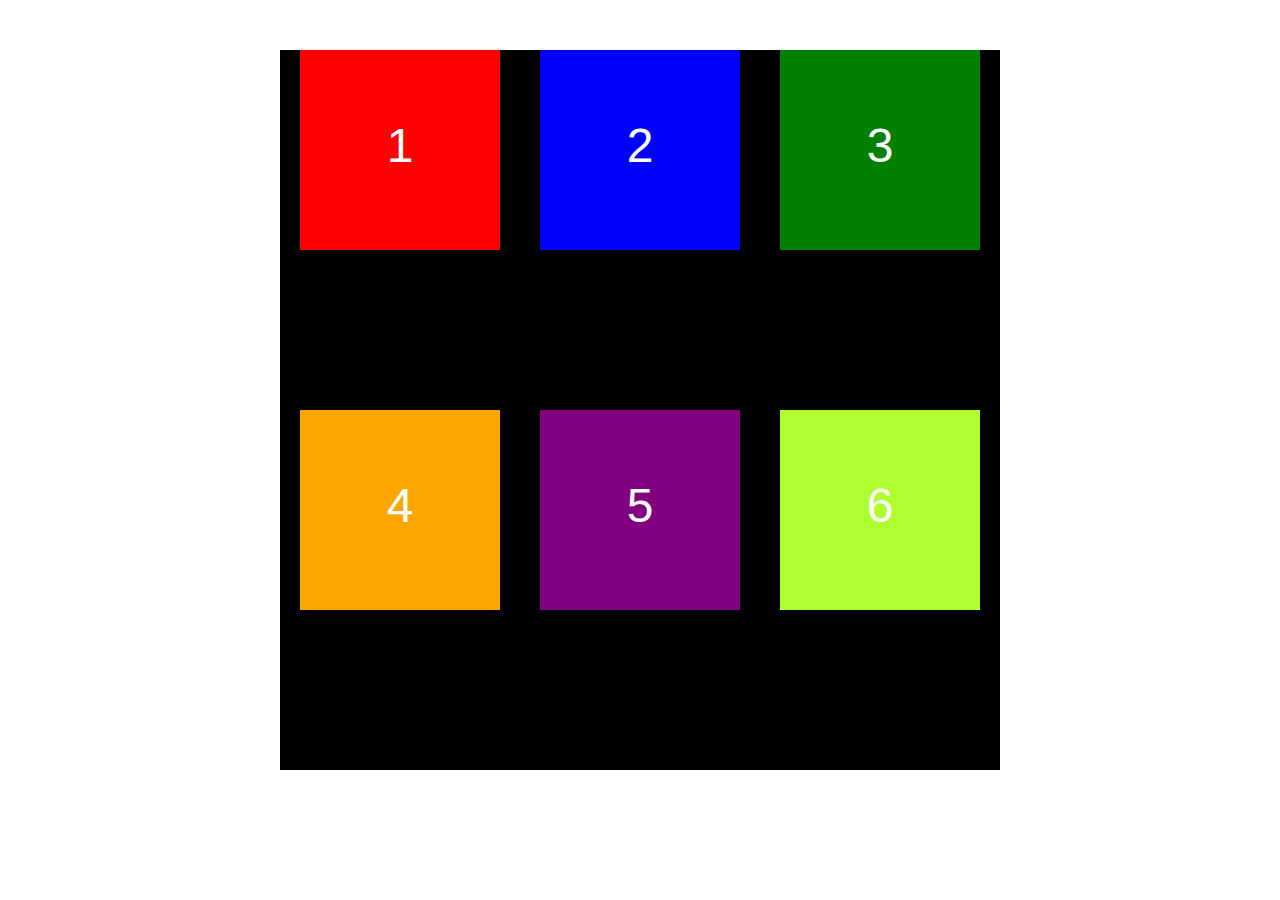
<file: lesson/design/flexbox/index.html>
<!DOCTYPE html>
<html lang="en">
<head>
    <meta charset="UTF-8">
    <meta name="viewport" content="width=device-width, initial-scale=1.0">
    <link rel="stylesheet" href="css/style.css">
    <title>flexbox</title>
</head>
<body>
    <div class="parent">
        <div class="children" id="child1">1</div>
        <div class="children" id="child2">2</div>
        <div class="children" id="child3">3</div>
        <div class="children" id="child4">4</div>
        <div class="children" id="child5">5</div>
        <div class="children" id="child6">6</div>
    </div>
</body>
</html>
</file>
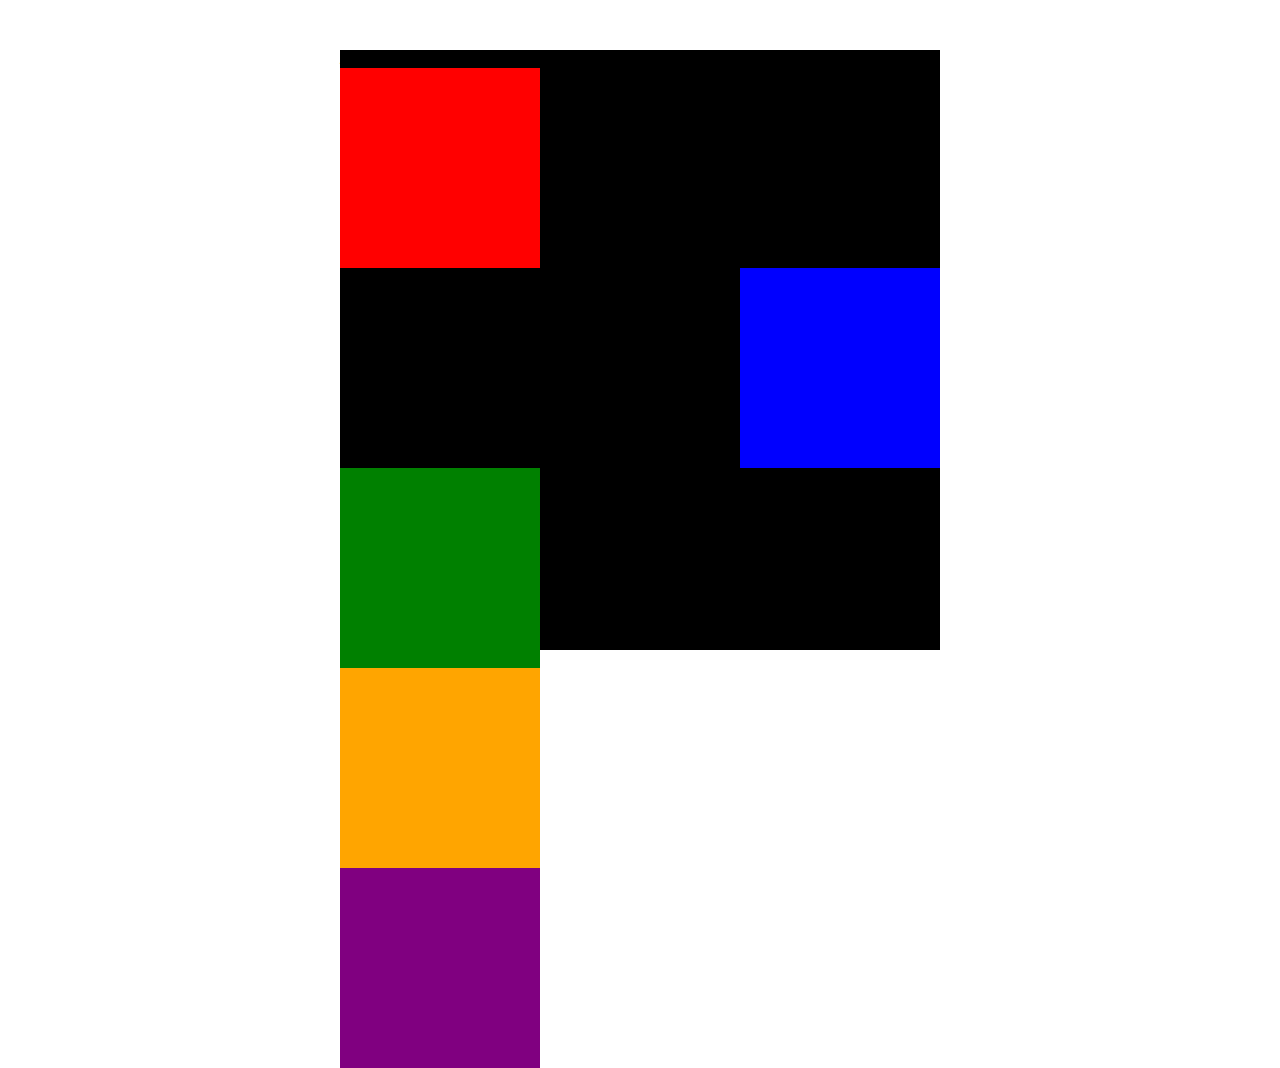
<file: lesson/design/float/index.html>
<!DOCTYPE html>
<html lang="en">
<head>
    <meta charset="UTF-8">
    <meta name="viewport" content="width=device-width, initial-scale=1.0">
    <link rel="stylesheet" href="css/style.css">
    <title>float</title>
</head>
<body>
    <div class="parent">/
        <div class="child" id="child1"></div>
        <div class="child" id="child2"></div>
        <div class="child" id="child3"></div>
        <div class="child" id="child4"></div>
        <div class="child" id="child5"></div>
    </div>
</body>
</html>
</file>
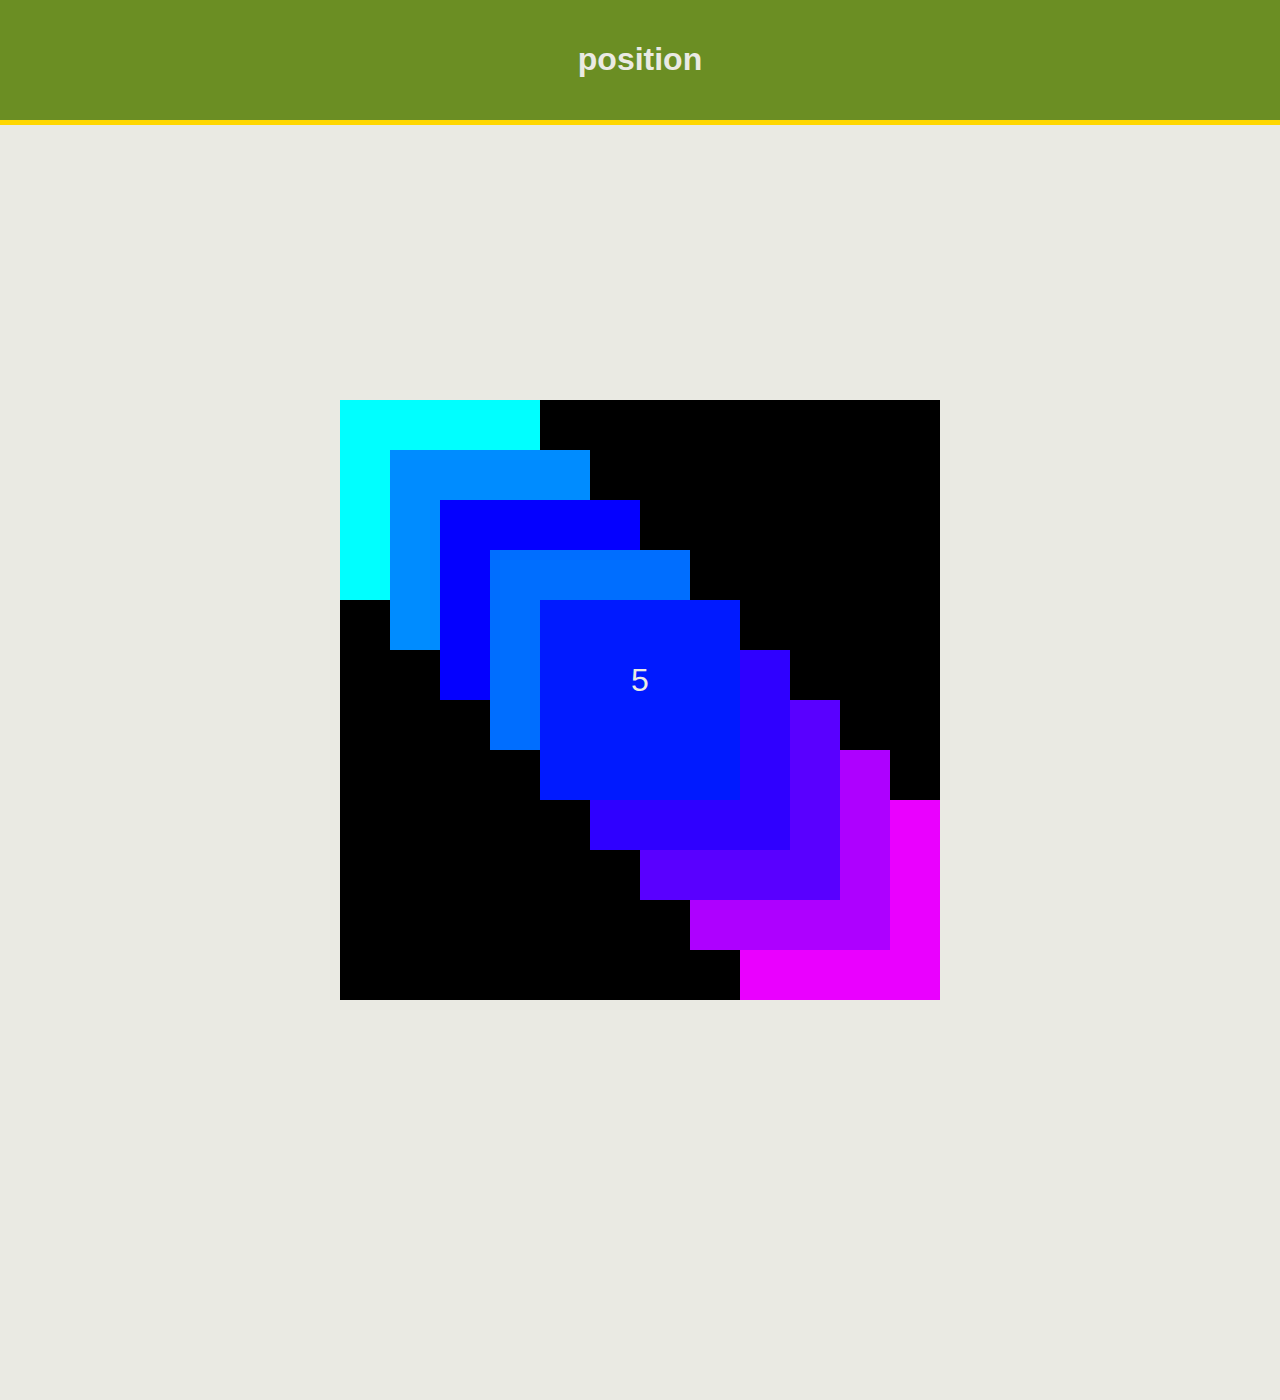
<file: lesson/design/position/css/index.html>
<!DOCTYPE html>
<html lang="en">
<head>
    <meta charset="UTF-8">
    <meta name="viewport" content="width=device-width, initial-scale=1.0">
    <link rel="stylesheet" href="style.css">
    <title>position</title>
</head>
<body>
    <header class="header">
        <h1>position</h1>
    </header>
    <div class="parent"> 
        <div class="children" id="child1">1</div>
        <div class="children" id="child2">2</div>
        <div class="children" id="child3">3</div>
        <div class="children" id="child4">4</div>
        <div class="children" id="child5">5</div>
        <div class="children" id="child6">6</div>
        <div class="children" id="child7">7</div>
        <div class="children" id="child8">8</div>
        <div class="children" id="child9">9</div>
    </div>
</body>
</html>
</file>
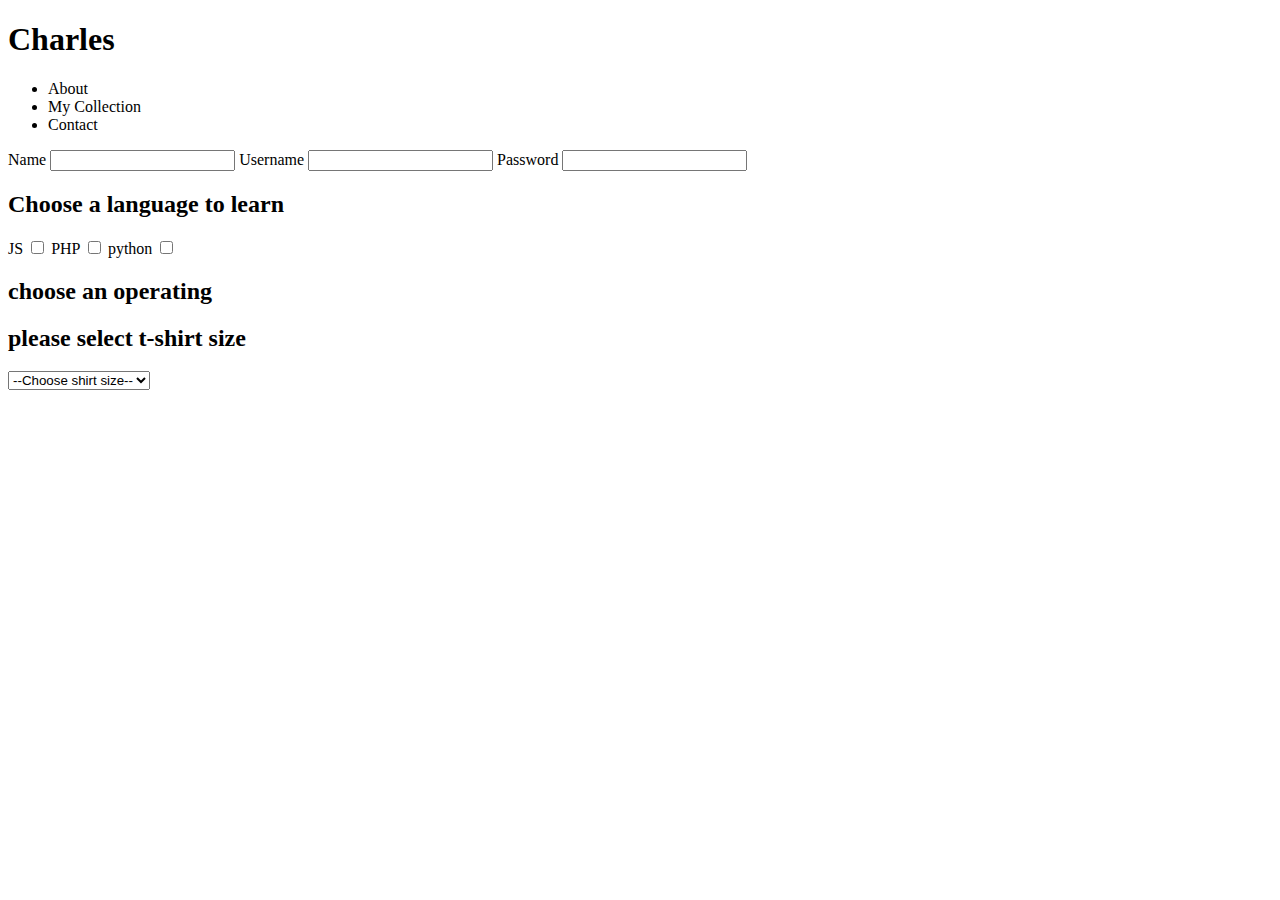
<file: lesson/html/lesson2.html>
<!DOCTYPE html>
<html lang="en">
<head>
    <meta charset="UTF-8">
    <meta name="viewport" content="width=device-width, initial-scale=1.0">
    <title>Document</title>
</head>
<body>
    <!-- <div id="top" class="header">
        <h1 id="Charlie">Charles</h1>
        <div class="nav">
            <ul>
                <li>About</li>
                <li>My Collection</li>
                <li>Contact</li>
            </ul>
        </div>
    </div> -->
    <header id="top" class="header">
        <h1 id="Charlie">Charles</h1>
        <nav class="nav">
            <ul>
                <li>About</li>
                <li>My Collection</li>
                <li>Contact</li>
            </ul>
        </nav  >
    </header>
    <form action="#" class="form" id="myForm">
        <label for="name">Name</label>
        <input type="text" id="name" />
        <label for="username">Username</label>
        <input type="text" id="username" />
        <label for="passward">Password</label>
        <input type="password" id="password">
        <h2>Choose a language to learn</h2>
        <label for="javascript">JS</label>
        <input type="checkbox" id="javascript" value="javascript" name="language" />
        <label for="php">PHP</label>
        <input type="checkbox" id="php" value="php" name="language" />
        <label for="python">python</label>
        <input type="checkbox" id="python" value="python" name="language" />
        <h2>choose an operating </h2>
    
<!-- drop down menue -->
        <h2>please select t-shirt size</h2>
        <select name="shirtSize" id="shirtSize">
        <option value="">--Choose shirt size--</option>
        <option value="small">s</option>
        <option value="medium">m</option>
        <option value="large">l</option>
        <option value="extra large">xl</option>
        <option value="xxl">2x</option>
        </select>

    </form>

</body>
</html>
</file>
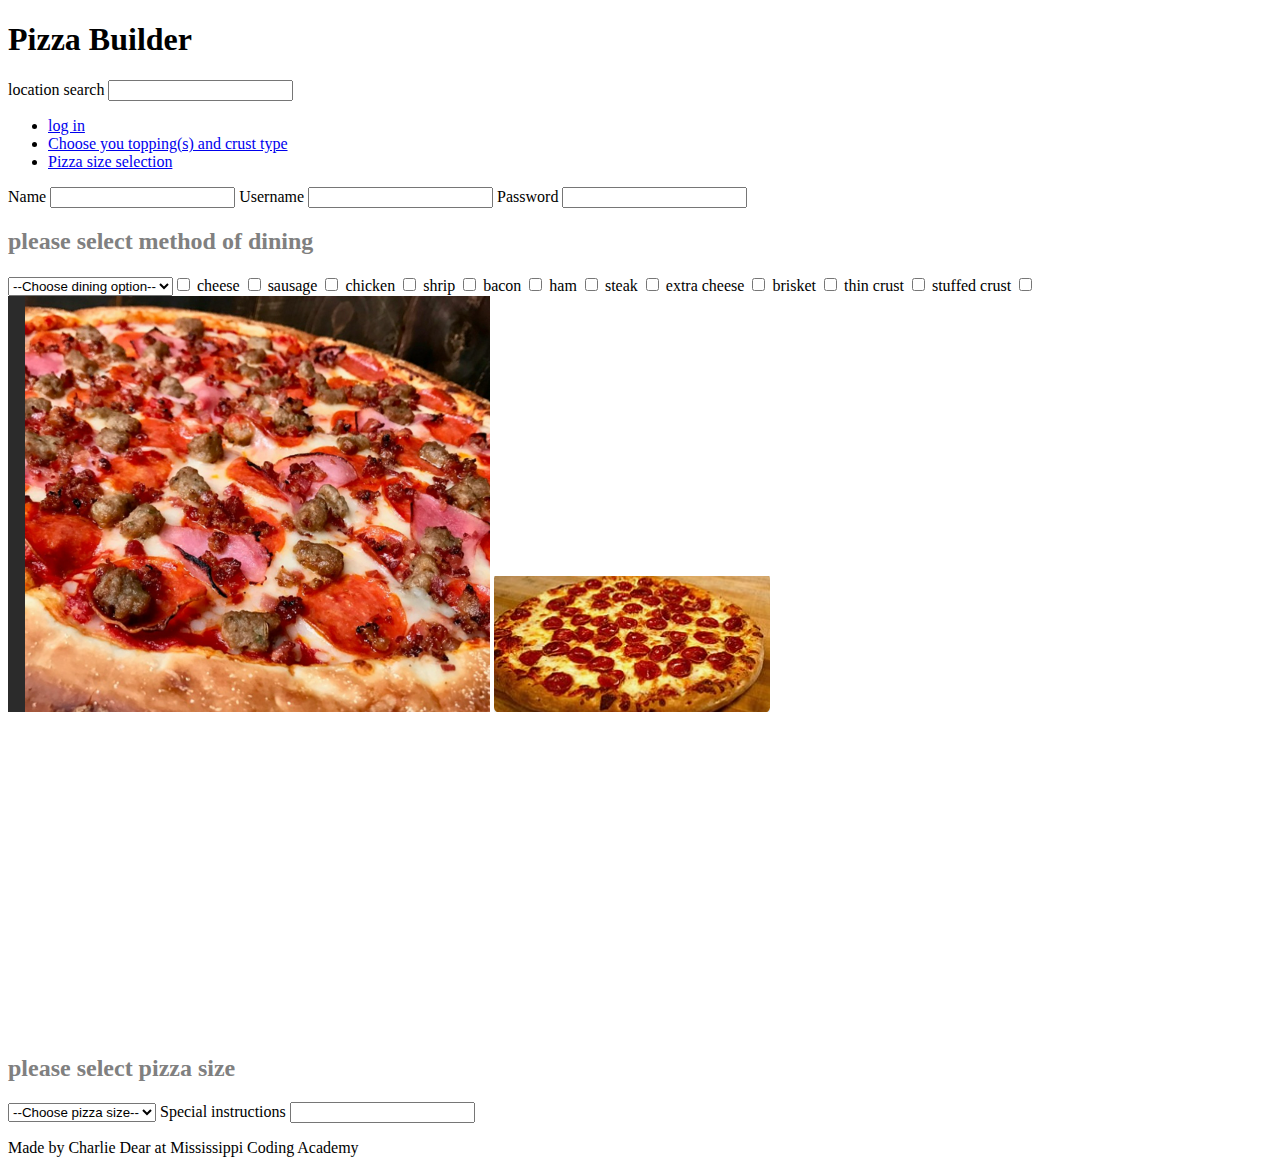
<file: lesson/html/OnlinePizzaOrder.html>
<!DOCTYPE html>
<html lang="en">
<head>
    <meta charset="UTF-8">
    <meta name="viewport" content="width=device-width, initial-scale=1.0">
    <style>
        .header{
            background-color: #005a9c;
        }

        h2{
            color: gray;
        }
    </style>
    <title>Dear Pizza</title>
</head>
<body>
    <header class="header" id="header"></header>
    <h1>Pizza Builder</h1>
    <nav class="nav">

    <form action="#" class="form" id="locationsearch">
        <label for="search">location search</label>
        <input type="search" class="" value="">
    </form>
        <ul class="topNav">
            <li>
                <a href="#section1">log in</a>
            </li>
            <li>
                <a href="#section2">Choose you topping(s) and crust type</a>
            </li>
            <li>
                <a href="#section3">Pizza size selection</a>
            </li>
            </ul>
        </nav>
    <main class="main" id="main"></main>
    <form action="#" class="form" id="myForm">
        <label for="name">Name</label>
        <input type="text" id="name" />
        <label for="username">Username</label>
        <input type="text" id="username" />
        <label for="passward">Password</label>
        <input type="password" id="password">

        <h2>please select method of dining</h2>
        <select name="method of dining" id="dining">
        <option value="">--Choose dining option--</option>
        <option value="carry out">carry out</option>
        <option value="Dilivery">dilivery</option>

        <h2>Choose your topping(s) and crust type</h2>
        <label for="pepperoni">pepperoni</label>
        <input type="checkbox" id="pepperoni" value="pepperoni" name="pizza" />
        <label for="cheese">cheese</label>
        <input type="checkbox" id="cheese" value="cheese" name="pizza" />
        <label for="sausage">sausage</label>
        <input type="checkbox" id="sausage" value="sausage" name="pizza" />
        <label for="chicken">chicken</label>
        <input type="checkbox" id="chicken" value="chicken" name="pizza" />
        <label for="shrip">shrip</label>
        <input type="checkbox" id="shrimp" value="shrimp" name="pizza" />
        <label for="bacon">bacon</label>
        <input type="checkbox" id="bacon" value="bacon" name="pizza" />
        <label for="ham">ham</label>
        <input type="checkbox" id="ham" value="ham" name="pizza" />
        <label for="steak">steak</label>
        <input type="checkbox" id="steak" value="steak" name="pizza" />
        <label for="extra cheese">extra cheese</label>
        <input type="checkbox" id="extra cheese" value="extra cheese" name="pizza" />
        <label for="brisket">brisket</label>
        <input type="checkbox" id="brisket" value="brisket" name="pizza" />
        <label for="thin crust">thin crust</label>
        <input type="checkbox" id="crust" value="thin crust" name="crust" />
        <label for="stuffed crust">stuffed crust</label>
        <input type="checkbox" id="crust" value="stuffed crust" name="crust" />
        <img src="image/image/Screenshot 2024-08-26 091626.png" alt="Meat lovers pizza">
        <img src="image/image/Screenshot 2024-08-26 091547.png" alt="Pepperoni pizza">
        <iframe width="560" height="315" src="https://www.youtube.com/embed/Fq57HIrKK10?si=fzrCrtmTxkZ3RRBO" title="YouTube video player" frameborder="0" allow="accelerometer; autoplay; clipboard-write; encrypted-media; gyroscope; picture-in-picture; web-share" referrerpolicy="strict-origin-when-cross-origin" allowfullscreen></iframe>
<!-- drop down menu -->
        <h2>please select pizza size</h2>
        <select name="pizzaSize" id="pizzacheeseSize">
        <option value="">--Choose pizza size--</option>
        <option value="small">s-12inch</option>
        <option value="medium">m-16inch</option>
        <option value="large">l-20inch</option>
        <option value="extra large">xl-24inch</option>
        </select>
        <label for="text">Special instructions</label>
        <input type="text" class="" value="">
    </form>
    <footer class="footer" id="footer">
        <p colophon="text">Made by Charlie Dear at Mississippi Coding Academy</p>
    </footer>
</body>
</html>
</file>
<file: lesson/design/flexbox/css/style.css>
*{box-sizing: border-box;}

body{
    margin: 0;
    padding: 0;
}

.children {
    width: 200px;
    height: 200px;
    color: #fff;
    font-size: 48px;
    line-height: 4;
    text-align: center;
    font-family: sans-serif;
    /* float: left; */
}

.parent {
    display: flex;
    flex-direction: row;
    flex-wrap: wrap;
    justify-content: space-around;
    margin: 50px auto;
    width: 720px;
    height: 720px;
    background-color: black;
}

#child1 {
    background-color: red;
}

#child2 {
    background-color: blue;
}

#child3 {
    width: 200px;
    background-color: green;

}

#child4 {
    background-color: orange;
}

#child5 {
    background-color: purple;
}

#child6 {
    background-color: greenyellow;
}
</file>
<file: lesson/design/float/css/style.css>
*{box-sizing: border-box;}

body{
    margin: 0;
    padding: 0;
}

.child {
    width: 200px;
    height: 200px;
    /* float: left; */
}

.parent {
    margin: 50px auto;
    width: 600px;
    height: 600px;
    background-color: black;
}

#child1 {
    background-color: red;
}

#child2 {
    background-color: blue;
    float: right;
}

#child3 {
    width: 200px;
    background-color: green;
    clear: both;
}

#child4 {
    background-color: orange;
}

#child5 {
    background-color: purple;
}
</file>
<file: lesson/design/position/css/style.css>
*{box-sizing: border-box;}
body{
    margin: 0;
    padding: 0;
    background-color: #eaeae3;
}

h1{
    color: #eaeae3;
    font-family: sans-serif;
    text-align: center;
}

.children{
    /* display */
    position: absolute;
    /* layout*/
    width: 200px;
    height: 200px;

    /*text*/
    color:#eaeae3;
    font-family: sans-serif;
    font-size: 32px;
    line-height: 5;
    text-align: center;
}

.header{
    position: fixed;
    top: 0;
    z-index: 9;
    margin-bottom: 400px;
    width: 100%;
    padding:20px 0;
    background-color: olivedrab;
    border-bottom: 5px solid gold;
}

.parent{
    position: relative;
    /* top: 50px; */
    /* left: 50%; */
    /* transform: translate(-50%); */
    /* margin: 40px auto; */
    margin: 400px auto;
    width: 600px;
    height: 600px;
    background-color: black;
}

#child1{
    background-color: aqua;
}

#child2{
    background-color: rgb(0, 140, 255);
    top: 50px;
    left: 50px;
    z-index: 2px;
}

#child3{
    background-color: rgb(4, 0, 255);
    top: 100px;
    left: 100px;
    z-index: 3;

}

#child4{
    background-color: rgb(0, 110, 255);
    top: 150px;
    left: 150px;
    z-index: 4;
}

#child5{
    background-color: rgb(0, 26, 255);
    bottom: 200px;
    right: 200px;
    z-index: 5;
    /* animation-name: spin;
    animation-duration: 2s;
    animation-iteration-count: infinite; */
}

/* @keyframes spin{
    0% {
        transform: rotate(0)
    }

    100% {
        transform: rotate(360deg)
    } */
/* } */
#child6{
    background-color: rgb(47, 0, 255);
    bottom: 150px;
    right: 150px;
    z-index: 4;
}


#child7{
    background-color: rgb(89, 0, 255);
    bottom: 100px;
    right: 100px;
    z-index: 3;
}

#child8{
    background-color: rgb(174, 0, 255);
    bottom: 50px;
    right: 50px;
    z-index: 2;
}

#child9{
    background-color: rgb(234, 0, 255);
    bottom: 0;
    right: 0;
}
</file>
